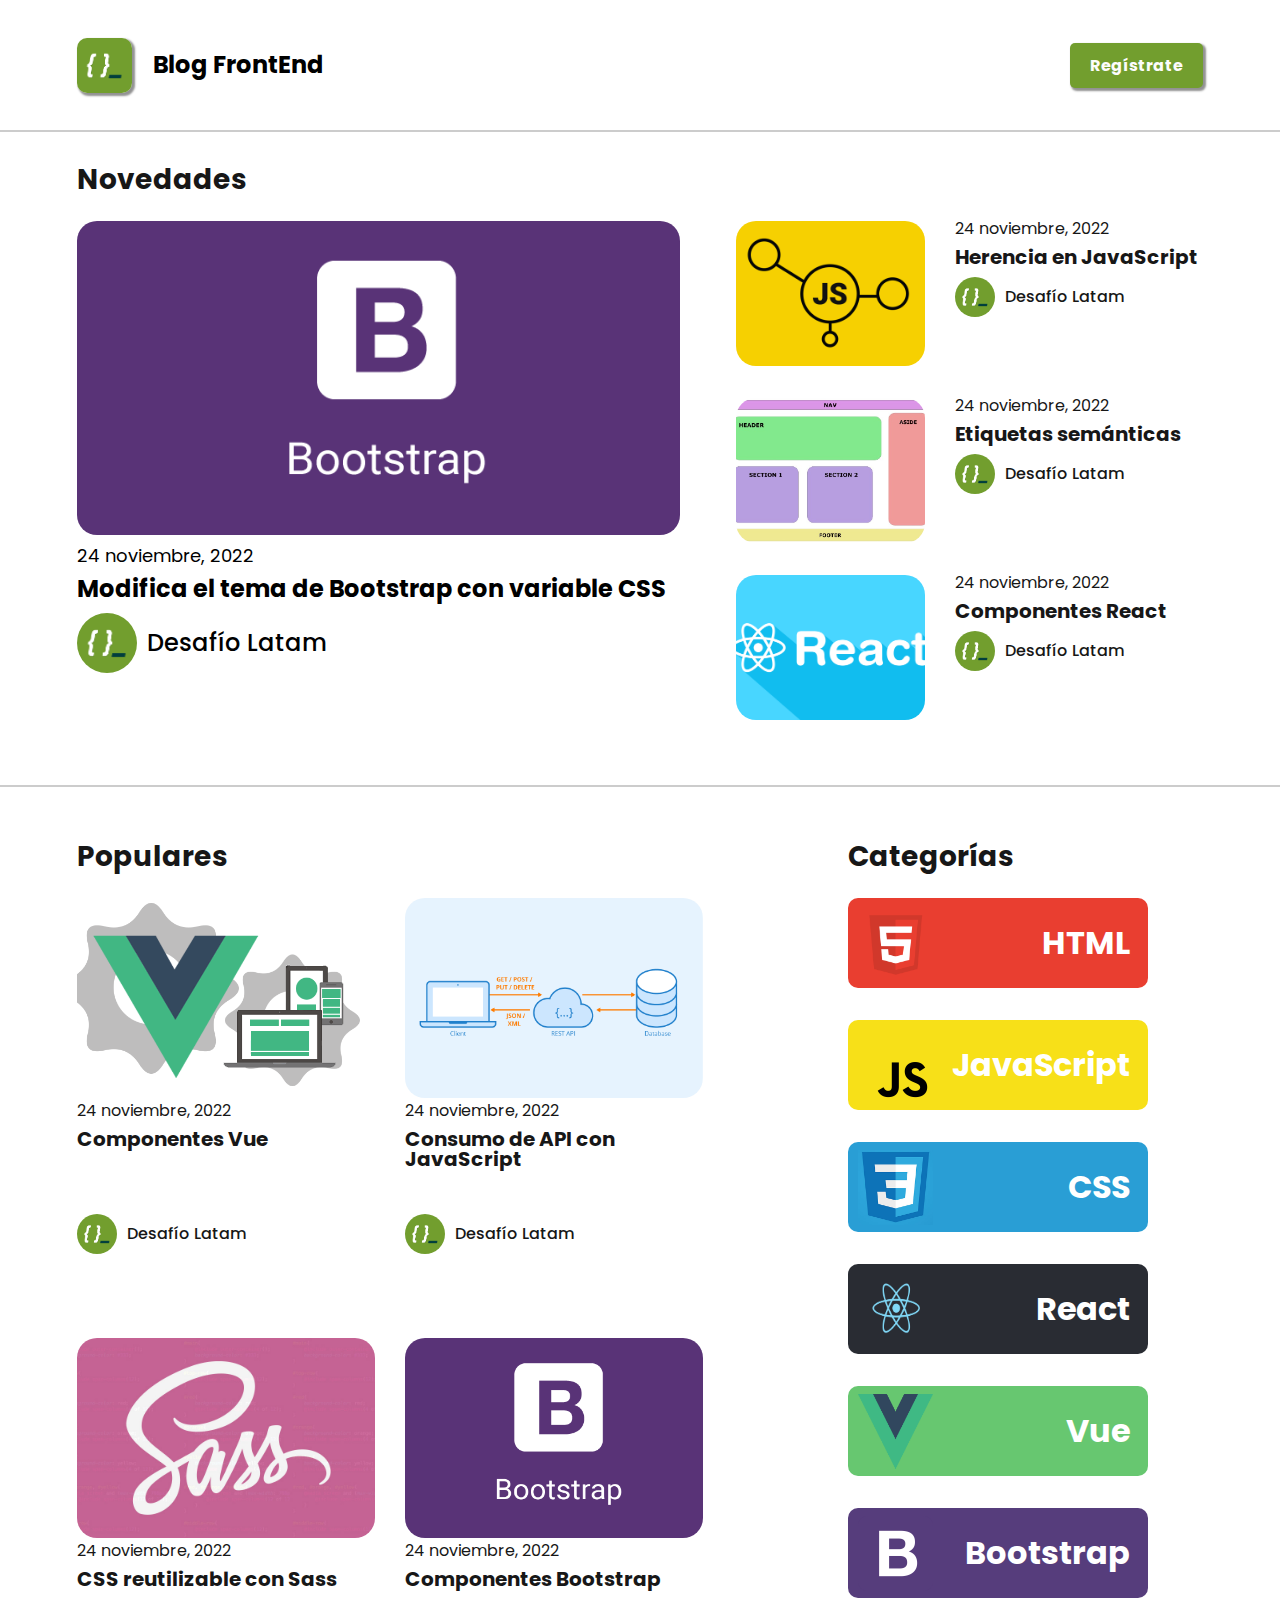
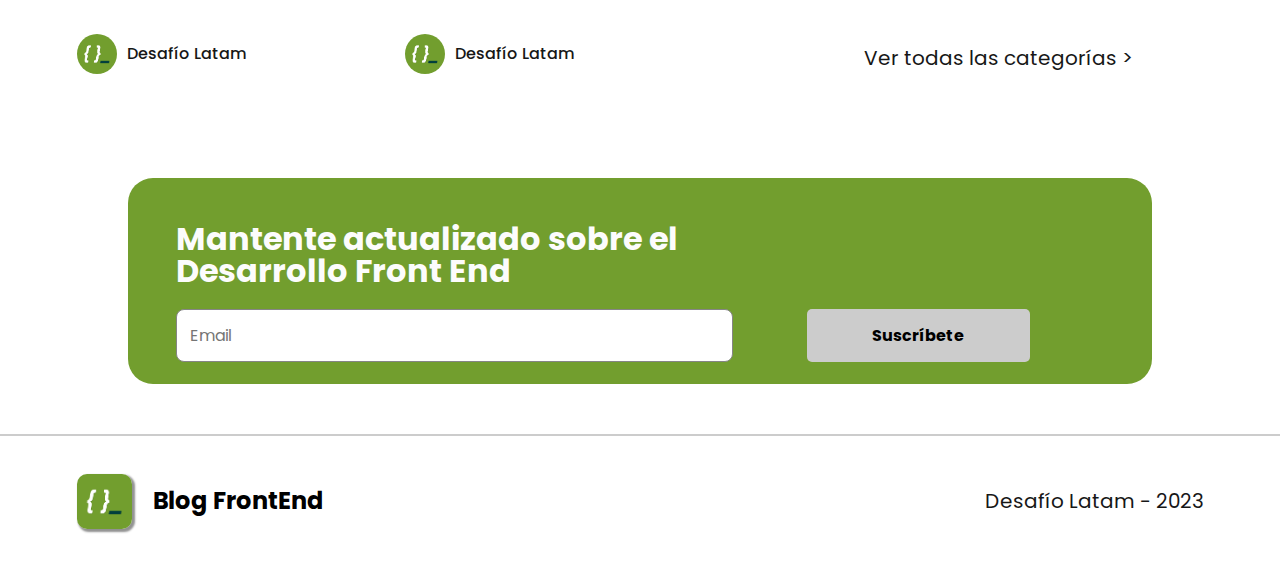
<file: index.html>
<!DOCTYPE html>
<html lang="es">
<head>
    <meta charset="UTF-8">
    <meta name="viewport" content="width=device-width, initial-scale=1.0">
    <title>Blog Front End</title>
    <!-- SASS -->
    <link rel="stylesheet" href="./assets/css/main.css">
    <!-- CSS -->
    <link rel="stylesheet" href="./assets/css/style.css">
    <!-- FAVICON -->
    <link rel="shortcut icon" href="./assets/img/logos/adl.png" type="image/x-icon">
</head>
<body>
    <!-- Navbar -->
    <nav class="nav">
        <a class="logo__a--lg" href="#">
            <div class="logo--lg">
                <img class="logo__img--lg" src="./assets/img/logos/adl.png" alt="Logo Desafío Latam">
                <h1 class="logo__title--lg">Blog FrontEnd</h1>
            </div>
        </a>
        <div class="nav_register">
            <a href="./register.html"><button class="btn">Regístrate</button></a>
        </div>
    </nav>
    <hr>
        <!-- HEADER || Novedades -->
        <header class="header">
            <h2 class="title">Novedades</h2>
            <section class="header__container">
                <!-- Main Post -->
                <a class="main-post__a" href="./post.html">
                    <div class="main-post">
                        <img class="main-post__img"src="./assets/img/posts/bootstrap.png" alt="">
                        <p class="main-post__date">24 noviembre, 2022</p>
                        <p class="main-post__title">Modifica el tema de Bootstrap con variable CSS</p>
                        <div class="logo logo--main-post">
                            <img class="logo__img logo__img--main-post" src="./assets/img/logos/adl.png" alt="">
                            <p class="logo__title logo__title--main-post">Desafío Latam</p>
                        </div>
                    </div>
                </a>
                <!-- Aside posts -->
                <aside class="aside">
                    <div class="post">
                        <img class="post__img" src="./assets/img/posts/Herencia-JS.png" alt="">
                        <div class="post__texts">
                            <p class="post__date">24 noviembre, 2022</p>
                            <p class="post__title">Herencia en JavaScript</p>
                            <div class="logo">
                                <img class="logo__img" src="./assets/img/logos/adl.png" alt="Logo Academia Latam para posts">
                                <p class="logo__title">Desafío Latam</p>
                            </div>
                        </div>
                    </div>
                    <div class="post">
                        <img class="post__img" src="./assets/img/posts/Etiquetas-semánticas-HTML.png" alt="">
                        <div class="post__texts">
                            <p class="post__date">24 noviembre, 2022</p>
                            <p class="post__title">Etiquetas semánticas</p>
                            <div class="logo">
                                <img class="logo__img" src="./assets/img/logos/adl.png" alt="Logo Academia Latam para posts">
                                <p class="logo__title">Desafío Latam</p>
                            </div>
                        </div>
                    </div>
                    <div class="post">
                        <img class="post__img" src="./assets/img/posts/reactComponents.png" alt="">
                        <div class="post__texts">
                            <p class="post__date">24 noviembre, 2022</p>
                            <p class="post__title">Componentes React</p>
                            <div class="logo">
                                <img class="logo__img" src="./assets/img/logos/adl.png" alt="Logo Academia Latam para posts">
                                <p class="logo__title">Desafío Latam</p>
                            </div>
                        </div>
                    </div>
                </aside>

            </section>
            

        </header>
        <hr>
        <!-- MAIN -->
        <main class="main">
        <!-- Populares -->
            <section class="populares">
                <h2 class="title">Populares</h2>
                <section class="populares__container">
                    <div class="post post--populares">
                        <img class="post__img post__img--populares" src="./assets/img/posts/vue-components.png" alt="">
                        <div class="post__texts ">
                            <p class="post__date">24 noviembre, 2022</p>
                            <p class="post__title post__title--populares">Componentes Vue<br>&nbsp;</p>
                            <div class="logo logo--populares">
                                <img class="logo__img" src="./assets/img/logos/adl.png" alt="Logo Academia Latam para posts">
                                <p class="logo__title">Desafío Latam</p>
                            </div>
                        </div>
                    </div>
                    <div class="post post--populares">
                        <img class="post__img post__img--populares" src="./assets/img/posts/api-js.png" alt="">
                        <div class="post__texts ">
                            <p class="post__date post-date-populares">24 noviembre, 2022</p>
                            <p class="post__title post__title--populares">Consumo de API con JavaScript</p>
                            <div class="logo">
                                <img class="logo__img" src="./assets/img/logos/adl.png" alt="Logo Academia Latam para posts">
                                <p class="logo__title">Desafío Latam</p>
                            </div>
                        </div>
                    </div>

                </section>
                <section class="populares__container">
                    <div class="post post--populares">
                        <img class="post__img post__img--populares" src="./assets/img/posts/sass.jpg" alt="">
                        <div class="post__texts ">
                            <p class="post__date">24 noviembre, 2022</p>
                            <p class="post__title post__title--populares">CSS reutilizable con Sass</p>
                            <div class="logo logo--populares">
                                <img class="logo__img" src="./assets/img/logos/adl.png" alt="Logo Academia Latam para posts">
                                <p class="logo__title">Desafío Latam</p>
                            </div>
                        </div>
                    </div>
                    <div class="post post--populares">
                        <img class="post__img post__img--populares" src="./assets/img/posts/bootstrap.png" alt="">
                        <div class="post__texts">
                            <p class="post__date post-date-populares">24 noviembre, 2022</p>
                            <p class="post__title post__title--populares">Componentes Bootstrap</p>
                            <div class="logo">
                                <img class="logo__img" src="./assets/img/logos/adl.png" alt="Logo Academia Latam para posts">
                                <p class="logo__title">Desafío Latam</p>
                            </div>
                        </div>
                    </div>

                </section>
                

            </section>

            <!-- Categorías -->
            <section class="categorias">
                <h2 class="title">Categorías</h2>
                <section class="catergorias__container">
                    <div class="card card--html">
                        <img src="./assets/img/logos/html.png" alt="" class="card__logo">
                        <p class="card__title">HTML</p>
                    </div>
                    <div class="card card--js">
                        <img src="./assets/img/logos/js.png" alt="" class="card__logo">
                        <p class="card__title">JavaScript</p>
                    </div>
                    <div class="card card--css">
                        <img src="./assets/img/logos/css.png" alt="" class="card__logo">
                        <p class="card__title">CSS</p>
                    </div>
                    <div class="card card--react">
                        <img src="./assets/img/logos/react.png" alt="" class="card__logo">
                        <p class="card__title">React</p>
                    </div>
                    <div class="card card--vue">
                        <img src="./assets/img/logos/vue.png" alt="" class="card__logo">
                        <p class="card__title">Vue</p>
                    </div>
                    <div class="card card--bootstrap">
                        <img src="./assets/img/logos/bootstrap-logo.png" alt="" class="card__logo">
                        <p class="card__title">Bootstrap</p>
                    </div>
                </section>
                <h5 class="categorias__text">Ver todas las categorías ></h5>
            </section>
        </main>


        <aside>
            <section class="subscription">
                <h2 class="subscription__title">Mantente actualizado sobre el Desarrollo Front End</h2>
                <div class="none"></div>
                <label for="name" class="form__label">
                <input type="text" id="name" class="form__input subscription__input" placeholder="Email"></label>
                <button class="form__btn--crea btn subscription__button">Suscríbete</button>
                
    
            </section>
        </aside>

        <hr>

        <!-- Footer -->
        <footer class="footer">
            <a class="logo__a--lg" href="#">
                <div class="logo--lg">
                    <img class="logo__img--lg" src="./assets/img/logos/adl.png" alt="Logo Desafío Latam">
                    <h1 class="logo__title--lg">Blog FrontEnd</h1>
                </div>
            </a>
            <p class="footer__text">Desafío Latam - 2023</p>
        </footer>
</body>
</html>
</file>
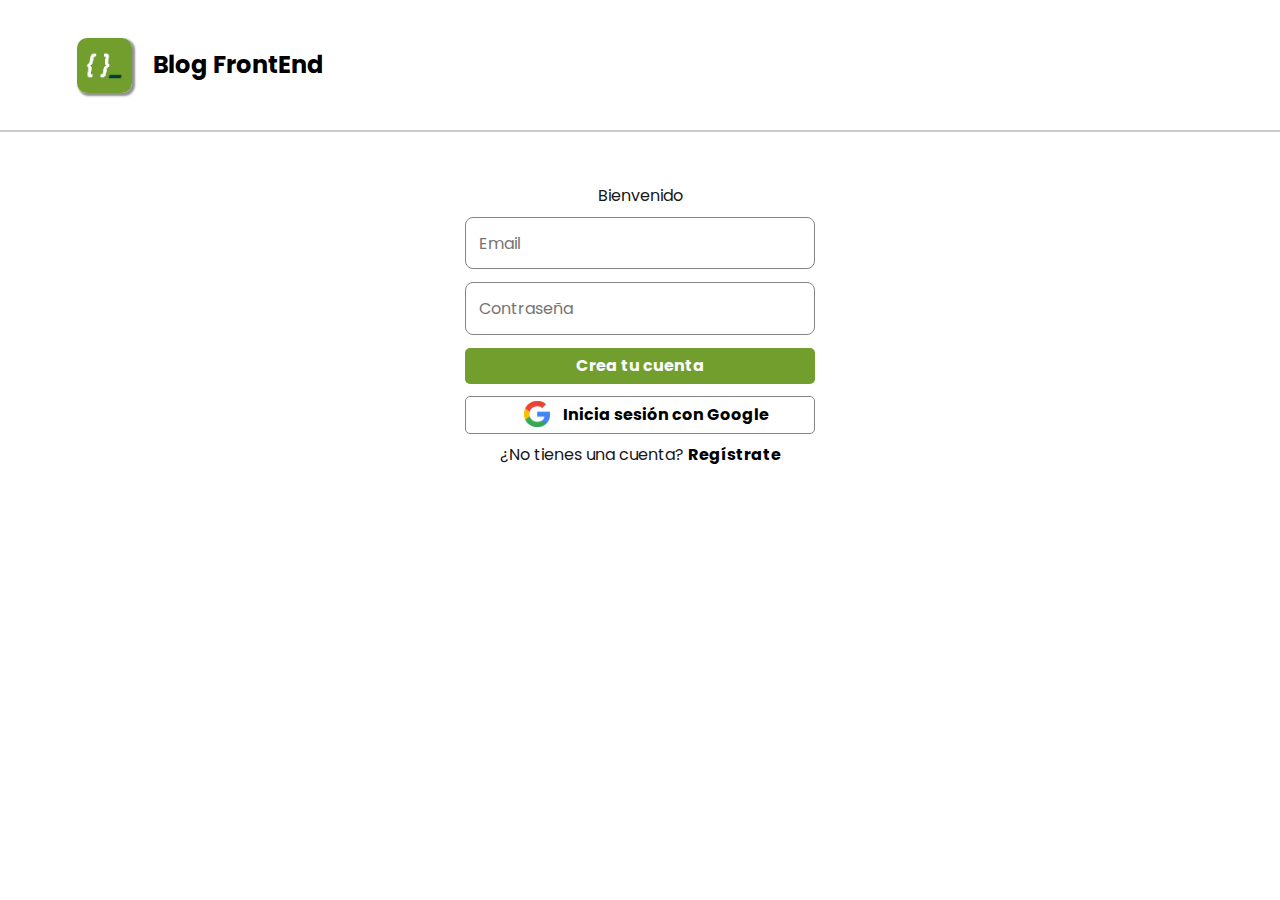
<file: login.html>
<!DOCTYPE html>
<html lang="es">
<head>
    <meta charset="UTF-8">
    <meta name="viewport" content="width=device-width, initial-scale=1.0">
    <title>Login</title>
    <!-- CSS | SASS -->
    <link rel="stylesheet" href="./assets/css/main.css">
    <!-- FAVICON -->
    <link rel="shortcut icon" href="./assets/img/logos/adl.png" type="image/x-icon">
</head>
<body>
    <nav class="nav">
        <a class="logo__a--lg" href="./index.html">
            <div class="logo--lg">
                <img class="logo__img--lg" src="./assets/img/logos/adl.png" alt="Logo Desafío Latam">
                <h1 class="logo__title--lg">Blog FrontEnd</h1>
            </div>
        </a>
    </nav>
    <hr>
    <main class="main main--form">
        <form class="form">
            <h2 class="form__title">Bienvenido</h2>
            <div class="form_input-container">
                <label for="email" class="form__label"></label>
                <input type="email" id="email" class="form__input" placeholder="Email">
            </div>
            <div class="form_input-container">
                <label for="password" class="form__label"></label>
                <input type="password" id="password" class="form__input" placeholder="Contraseña">
            </div>
            <a href="./index.html" class="form__btn--crea btn">Crea tu cuenta</a>
            <a href="./index.html" class="form__btn--google btn"><img src="./assets/img/logos/google.png" class="form__google--icon" alt="logo google"></img>Inicia sesión con Google</a>
            <h5 class="form__subtitle">¿No tienes una cuenta? <span class="form__subtitle--emphasis"><a href="./register.html">Regístrate</a></span></h5>
        </form>
    </main>
</body>
</html>
</file>
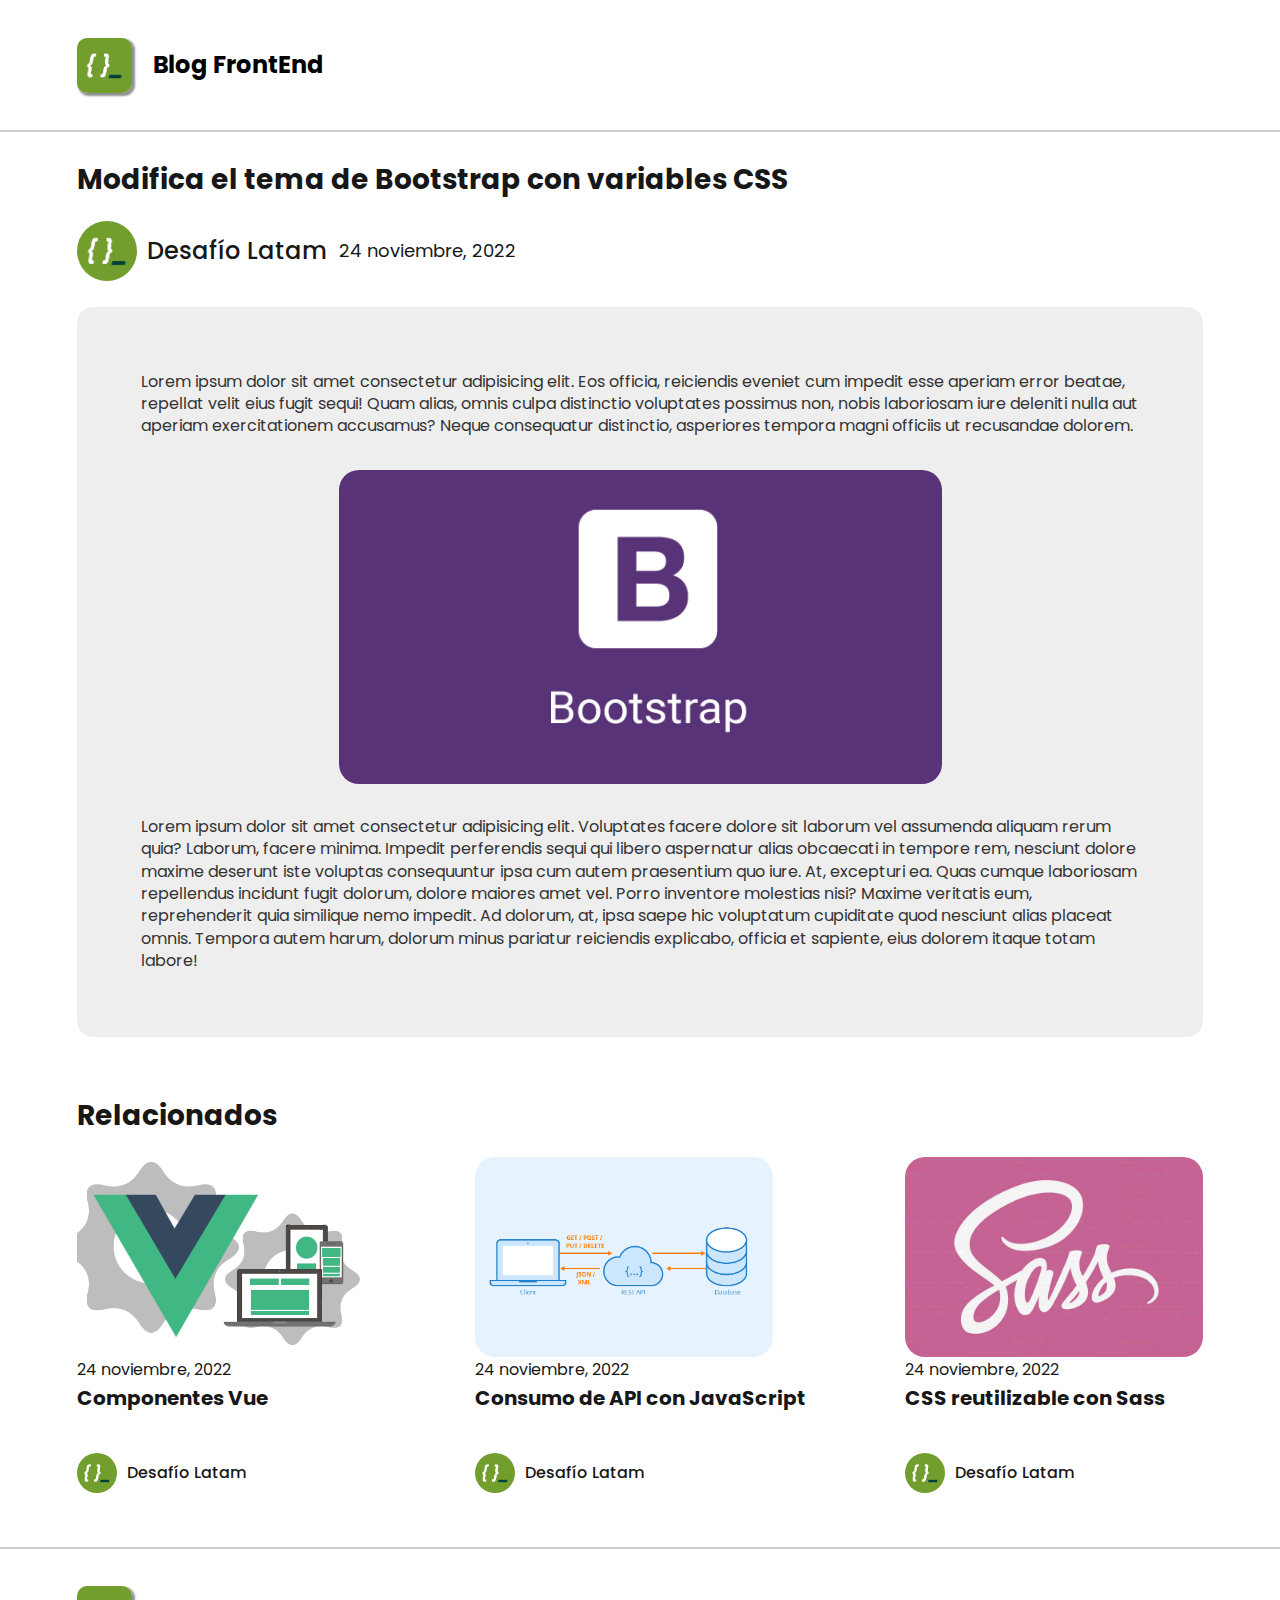
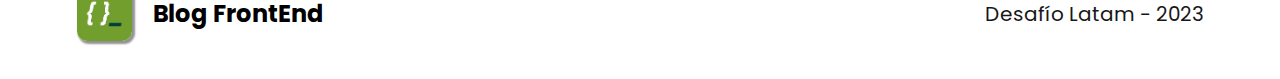
<file: post.html>
<!DOCTYPE html>
<html lang="es">
<head>
    <meta charset="UTF-8">
    <meta name="viewport" content="width=device-width, initial-scale=1.0">
    <title>Bootstrap</title>
    <!-- CSS -->
    <link rel="stylesheet" href="./assets/css/main.css">
    <!-- FAVICON -->
    <link rel="shortcut icon" href="./assets/img/logos/adl.png" type="image/x-icon">
</head>
<body>
    <!-- Navbar | Relacionados -->
    <nav class="nav">
        <a class="logo__a--lg" href="./index.html">
            <div class="logo--lg">
                <img class="logo__img--lg" src="./assets/img/logos/adl.png" alt="Logo Desafío Latam">
                <h1 class="logo__title--lg">Blog FrontEnd</h1>
            </div>
        </a>
    </nav>
    <hr>
    <!-- Header | Post -->
    <header class="header">
        <h2 class="title">Modifica el tema de Bootstrap con variables CSS</h2>
        <div class="main-post main-post--bootstrap-post">
            <div class="logo logo--main-post">
                <img class="logo__img logo__img--main-post" src="./assets/img/logos/adl.png" alt="">
                <p class="logo__title logo__title--main-post">Desafío Latam</p>
            </div>
            <p class="main-post__date">24 noviembre, 2022</p>
        </div>
        <div class="bootstrap-post">
            <p class="bootstrap-post__text">Lorem ipsum dolor sit amet consectetur adipisicing elit. Eos officia, reiciendis eveniet cum impedit esse aperiam error beatae, repellat velit eius fugit sequi! Quam alias, omnis culpa distinctio voluptates possimus non, nobis laboriosam iure deleniti nulla aut aperiam exercitationem accusamus? Neque consequatur distinctio, asperiores tempora magni officiis ut recusandae dolorem.</p>
            <img class="main-post__img"src="./assets/img/posts/bootstrap.png" alt="">
            <p class="bootstrap-post__text">Lorem ipsum dolor sit amet consectetur adipisicing elit. Voluptates facere dolore sit laborum vel assumenda aliquam rerum quia? Laborum, facere minima. Impedit perferendis sequi qui libero aspernatur alias obcaecati in tempore rem, nesciunt dolore maxime deserunt iste voluptas consequuntur ipsa cum autem praesentium quo iure. At, excepturi ea. Quas cumque laboriosam repellendus incidunt fugit dolorum, dolore maiores amet vel. Porro inventore molestias nisi? Maxime veritatis eum, reprehenderit quia similique nemo impedit. Ad dolorum, at, ipsa saepe hic voluptatum cupiditate quod nesciunt alias placeat omnis. Tempora autem harum, dolorum minus pariatur reiciendis explicabo, officia et sapiente, eius dolorem itaque totam labore!</p>
        </div>
    </header>

    <!-- ASIDE -->
        <!-- Populares -->
        <aside class="relacionados">
            <h2 class="title">Relacionados</h2>
            <section class="relacionados__container">
                <div class="post post--populares">
                    <img class="post__img post__img--populares" src="./assets/img/posts/vue-components.png" alt="">
                    <div class="post__texts ">
                        <p class="post__date">24 noviembre, 2022</p>
                        <p class="post__title post__title--populares">Componentes Vue</p>
                        <div class="logo logo--populares">
                            <img class="logo__img" src="./assets/img/logos/adl.png" alt="Logo Academia Latam para posts">
                            <p class="logo__title">Desafío Latam</p>
                        </div>
                    </div>
                </div>
                <div class="post post--populares">
                    <img class="post__img post__img--populares" src="./assets/img/posts/api-js.png" alt="">
                    <div class="post__texts ">
                        <p class="post__date post-date-populares">24 noviembre, 2022</p>
                        <p class="post__title post__title--populares">Consumo de API con JavaScript</p>
                        <div class="logo">
                            <img class="logo__img" src="./assets/img/logos/adl.png" alt="Logo Academia Latam para posts">
                            <p class="logo__title">Desafío Latam</p>
                        </div>
                    </div>
                </div>

                <div class="post post--populares">
                    <img class="post__img post__img--populares" src="./assets/img/posts/sass.jpg" alt="">
                    <div class="post__texts ">
                        <p class="post__date">24 noviembre, 2022</p>
                        <p class="post__title post__title--populares">CSS reutilizable con Sass</p>
                        <div class="logo logo--populares">
                            <img class="logo__img" src="./assets/img/logos/adl.png" alt="Logo Academia Latam para posts">
                            <p class="logo__title">Desafío Latam</p>
                        </div>
                    </div>
                </div>
            </section>
        </aside>
        

    <hr>

    <!-- Footer -->
    <footer class="footer">
        <a class="logo__a--lg" href="./index.html">
            <div class="logo--lg">
                <img class="logo__img--lg" src="./assets/img/logos/adl.png" alt="Logo Desafío Latam">
                <h1 class="logo__title--lg">Blog FrontEnd</h1>
            </div>
        </a>
        <p class="footer__text">Desafío Latam - 2023</p>
    </footer>

</body>
</html>
</file>
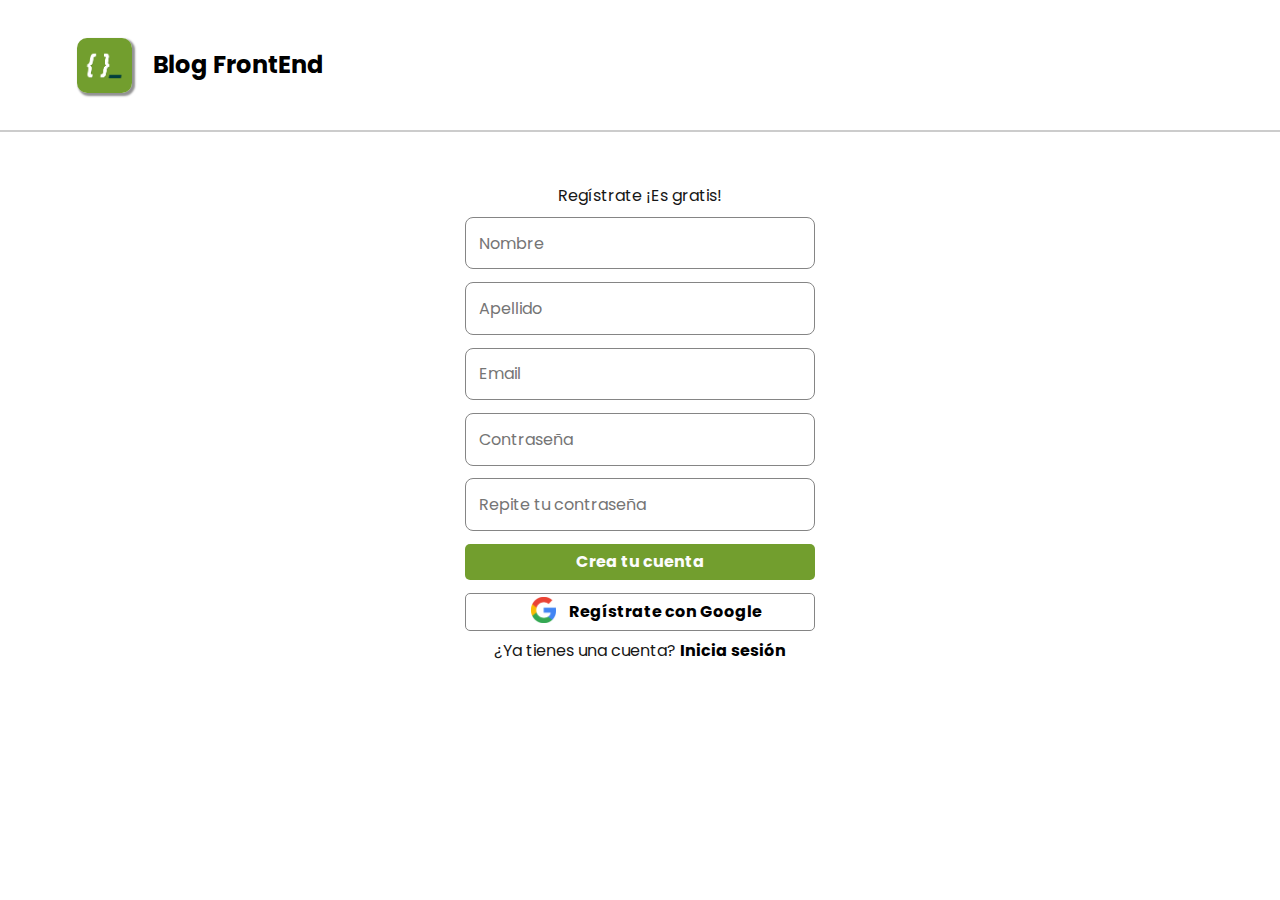
<file: register.html>
<!DOCTYPE html>
<html lang="es">
<head>
    <meta charset="UTF-8">
    <meta name="viewport" content="width=device-width, initial-scale=1.0">
    <title>Registro</title>
    <!-- CSS | SASS -->
    <link rel="stylesheet" href="./assets/css/main.css">
    <!-- FAVICON -->
    <link rel="shortcut icon" href="./assets/img/logos/adl.png" type="image/x-icon">
</head>
<body>
    <nav class="nav">
        <a class="logo__a--lg" href="./index.html">
            <div class="logo--lg">
                <img class="logo__img--lg" src="./assets/img/logos/adl.png" alt="Logo Desafío Latam">
                <h1 class="logo__title--lg">Blog FrontEnd</h1>
            </div>
        </a>
    </nav>
    <hr>
    <main class="main main--form">
        <form class="form">
            <h2 class="form__title">Regístrate ¡Es gratis!</h2>
            <div class="form__input-container">
                <label for="name" class="form__label">
                <input type="text" id="name" class="form__input" placeholder="Nombre"></label>
            </div>
            <div class="form__input-container">
                <label for="lastname" class="form__label">
                <input type="text" id="lastname" class="form__input" placeholder="Apellido"></label>
            </div>
            <div class="form_input-container">
                <label for="email" class="form__label"></label>
                <input type="email" id="email" class="form__input" placeholder="Email">
            </div>
            <div class="form_input-container">
                <label for="password" class="form__label"></label>
                <input type="password" id="password" class="form__input" placeholder="Contraseña">
            </div>
            <div class="form_input-container">
                <label for="password" class="form__label"></label>
                <input type="password" id="password" class="form__input" placeholder="Repite tu contraseña">
            </div>
            <a href="./login.html" class="form__btn--crea btn">Crea tu cuenta</a>
            <a href="./login.html" class="form__btn--google btn"><img src="./assets/img/logos/google.png" class="form__google--icon" alt="logo google"></img>Regístrate con Google</a>
            <h5 class="form__subtitle">¿Ya tienes una cuenta? <span class="form__subtitle--emphasis"><a href="./login.html" class="a">Inicia sesión</a></span></h5>
        </form>
    </main>
</body>
</html>
</file>
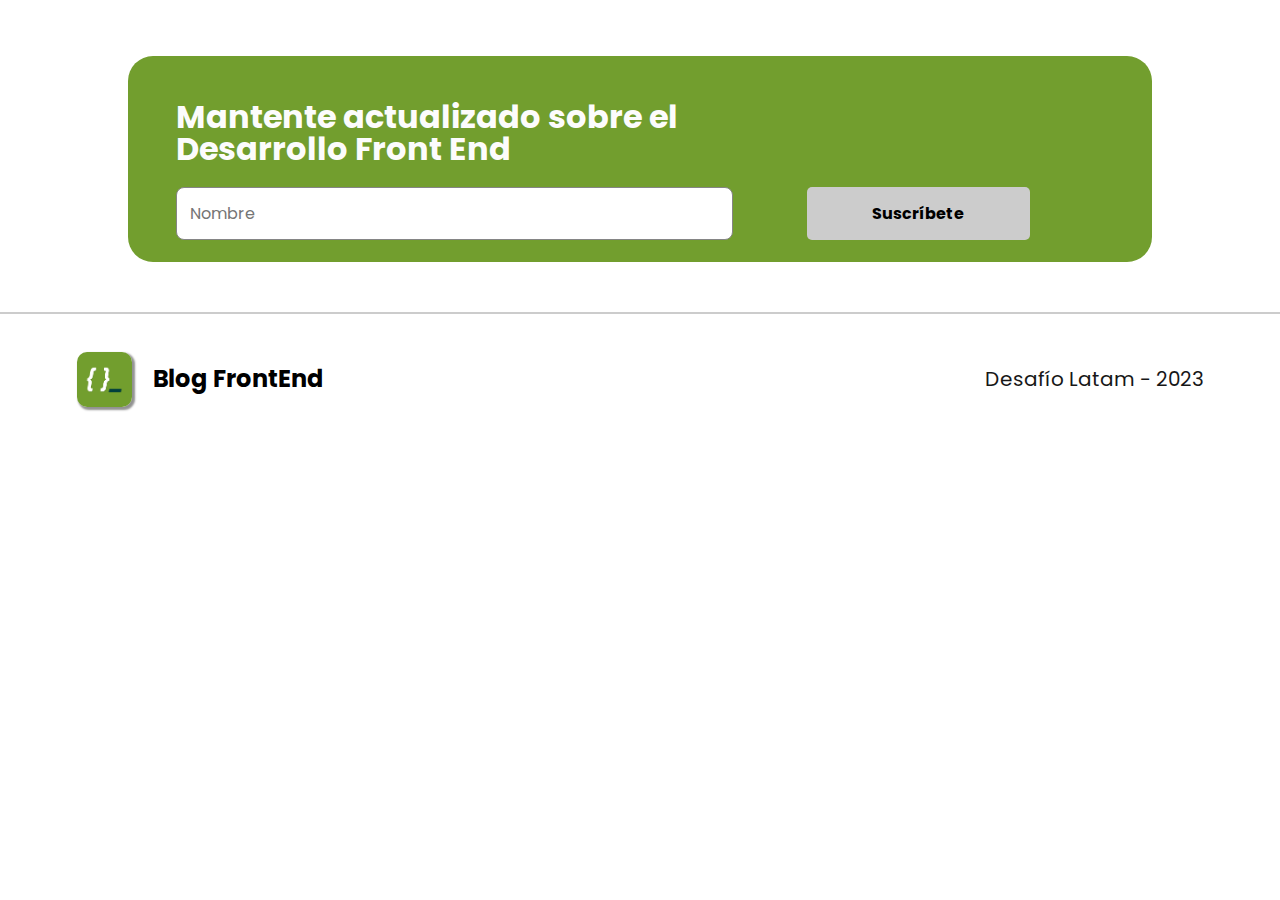
<file: suscripcion.html>
<!DOCTYPE html>
<html lang="es">
<head>
    <meta charset="UTF-8">
    <meta name="viewport" content="width=device-width, initial-scale=1.0">
    <title>Document</title>
    <link rel="stylesheet" href="./assets/css/main.css">
</head>
<body>
    <main class="main">
        <section class="subscription">
            <h2 class="subscription__title">Mantente actualizado sobre el Desarrollo Front End</h2>
            <div class="none"></div>
            <label for="name" class="form__label">
            <input type="text" id="name" class="form__input subscription__input" placeholder="Nombre"></label>
            <button class="form__btn--crea btn subscription__button">Suscríbete</button>
            

        </section>
    </main>
    <hr>
    <!-- Footer -->
    <footer class="footer">
        <a class="logo__a--lg" href="./index.html">
            <div class="logo--lg">
                <img class="logo__img--lg" src="./assets/img/logos/adl.png" alt="Logo Desafío Latam">
                <h1 class="logo__title--lg">Blog FrontEnd</h1>
            </div>
        </a>
        <p class="footer__text">Desafío Latam - 2023</p>
    </footer>
</body>
</html>
</file>
<file: assets/css/style.css>

</file>
<file: assets/css/main.css>
@charset "UTF-8";
/* 
abstracts/
vendors/
base/
layout/
components/
pages/
themes/
*/
/* http://meyerweb.com/eric/tools/css/reset/ 
   v2.0 | 20110126
   License: none (public domain)
*/
@import url("https://fonts.googleapis.com/css2?family=Poppins:ital,wght@0,100;0,200;0,300;0,400;0,500;0,600;0,700;0,800;0,900;1,100;1,200;1,300;1,400;1,500;1,600;1,700;1,800;1,900&display=swap");
html, body, div, span, applet, object, iframe,
h1, h2, h3, h4, h5, h6, p, blockquote, pre,
a, abbr, acronym, address, big, cite, code,
del, dfn, em, img, ins, kbd, q, s, samp,
small, strike, strong, sub, sup, tt, var,
b, u, i, center,
dl, dt, dd, ol, ul, li,
fieldset, form, label, legend,
table, caption, tbody, tfoot, thead, tr, th, td,
article, aside, canvas, details, embed,
figure, figcaption, footer, header, hgroup,
menu, nav, output, ruby, section, summary,
time, mark, audio, video {
  margin: 0;
  padding: 0;
  border: 0;
  font-size: 100%;
  font: inherit;
  vertical-align: baseline;
}

/* HTML5 display-role reset for older browsers */
article, aside, details, figcaption, figure,
footer, header, hgroup, menu, nav, section {
  display: block;
}

body {
  line-height: 1;
}

ol, ul {
  list-style: none;
}

blockquote, q {
  quotes: none;
}

blockquote:before, blockquote:after,
q:before, q:after {
  content: "";
  content: none;
}

table {
  border-collapse: collapse;
  border-spacing: 0;
}

/* Header */
.header {
  margin: auto 6%;
  margin-top: 34px;
  margin-bottom: 65px;
}

.header__container {
  display: flex;
  gap: 56px;
}

/* Footer */
.footer {
  justify-content: space-between;
  height: 145px;
  margin: 0 8%;
}

.footer__text {
  font-size: 20px;
  font-weight: 400;
}

.btn {
  background-color: #729e2e;
  color: #fcfcfc;
  padding: 10px 20px;
  border: none;
  box-shadow: 2px 2px 2px 1px #929292;
  border-radius: 5px;
  font-family: "Poppins", sans-serif;
  font-size: 16px;
  font-weight: 700;
  cursor: pointer;
  text-align: center;
  text-decoration: none;
}

.card {
  display: flex;
  justify-content: space-between;
  align-items: center;
  width: 300px;
  height: 90px;
  border-radius: 10px;
  padding: 10px 18px 10px 10px;
}

.card__logo {
  width: 75px;
  height: 75px;
}

.card__title {
  color: #FFF;
  font-size: 32px;
  font-weight: 700;
}

.form {
  display: flex;
  flex-direction: column;
  justify-content: center;
  align-items: center;
  gap: 0.8rem;
}

.form__input {
  width: 350px;
  padding: 0.8rem;
  border: 1px solid rgb(133, 133, 133);
  border-radius: 8px;
  font-family: "Poppins", sans-serif;
  font-size: 1rem;
  color: black;
}

.form__subtitle--emphasis {
  font-weight: 700;
}

.form__btn--crea, .form__btn--google {
  width: 350px;
  box-shadow: none;
}

.form__btn--google {
  background-color: white;
  border: 1px solid rgb(133, 133, 133);
  color: black;
}

.form__google--icon {
  display: inline-block;
  width: 1.6rem;
  height: 1.6rem;
  margin: -0.4rem 0.8rem;
}

.logo {
  display: flex;
  align-items: center;
  gap: 10px;
}

.logo__img {
  width: 40px;
  height: 40px;
  border-radius: 50%;
}

.logo__title {
  font-size: 16px;
  font-weight: 500;
}

.logo--lg {
  display: flex;
  align-items: center;
  gap: 21px;
}

.logo__a--lg {
  color: black;
  text-decoration: none;
}

.logo__img--lg {
  width: 55px;
  height: 55px;
  border-radius: 10px;
  box-shadow: 2px 2px 2px 1px #929292;
}

.logo__title--lg {
  font-size: 24px;
  font-weight: 700;
  line-height: 36px;
}

/* Main Post */
.main-post {
  display: flex;
  flex-direction: column;
  gap: 12px;
}

.main-post__a {
  color: black;
  text-decoration: none;
}

.main-post__img {
  width: 603px;
  height: 314px;
  border-radius: 20px;
  -o-object-fit: cover;
     object-fit: cover;
}

.main-post__date {
  font-size: 18px;
  font-weight: 400;
}

.main-post__title {
  font-size: 24px;
  font-weight: 700;
}

.post {
  display: flex;
  gap: 30px;
}

.post__texts {
  display: flex;
  flex-direction: column;
  gap: 10px;
}

.post__img {
  width: 189px;
  height: 145px;
  border-radius: 20px;
  -o-object-fit: cover;
     object-fit: cover;
}

.post__date {
  font-size: 16px;
  font-weight: 400;
}

.post__title {
  font-size: 20px;
  font-weight: 700;
}

.subscription {
  background-color: #729e2e;
  border-radius: 25px;
  height: -moz-fit-content;
  height: fit-content;
  max-width: 1024px;
  margin: 0 auto;
  margin-bottom: 50px;
  padding: 1.4rem 3rem;
  display: grid;
  grid-template-areas: "subs-title none" "subs-form subs-btn";
  grid-template-columns: 3fr 2fr;
  grid-template-rows: auto auto;
  justify-content: space-around;
}

.none {
  grid-area: none;
}

.subscription__title {
  grid-area: subs-title;
  color: #fcfcfc;
  font-size: 2rem;
  font-weight: 700;
  padding: 1.4rem 0;
}

.subscription__input {
  grid-area: subs-form;
  width: 100%;
}

.subscription__button {
  grid-area: subs-btn;
  background-color: #CCCCCC;
  color: black;
  width: 60%;
  justify-self: center;
}

/* Estilos Generales */
* {
  margin: 0;
  padding: 0;
  box-sizing: border-box;
}

body {
  font-family: "Poppins", sans-serif;
  color: #171717;
  max-width: 1280px;
  margin: 0 auto;
}

hr {
  border: 1px solid #CCCCCC;
}

/* Estilos generales | Título secciones  */
.title {
  font-size: 28px;
  font-weight: 700;
  margin-bottom: 27px;
}

/* Navbar */
.nav, .footer {
  height: 130px;
  display: flex;
  align-items: center;
  margin: auto 6%;
}

.nav_register {
  margin-left: auto;
}

/* Header | Main Post Logo Academia */
.logo__img--main-post {
  width: 60px;
  height: 60px;
}

.logo__title--main-post {
  display: inline;
  font-size: 24px;
  font-weight: 500;
}

/*  Header | Aside | posts */
.aside {
  display: flex;
  flex-direction: column;
  gap: 32px;
}

/* MAIN */
.main {
  margin: 56px 6% 0;
  display: flex;
  gap: 10%;
}

/* MAIN | Populares */
.populares__container {
  display: flex;
  max-width: 60%;
  gap: 30px;
  margin-bottom: 50px;
}

.post--populares {
  flex-direction: column;
  gap: 5px;
  height: 390px;
}

.post__img--populares {
  width: 298px;
  height: 200px;
}

.post-date-populares {
  font-size: 16px;
}

.post__title--populares {
  margin-bottom: 35px;
  font-size: 20px;
}

/* MAIN | Categorías */
.categorias {
  max-width: 400px;
  /*  margin: 0 10%; */
}

.catergorias__container {
  display: flex;
  flex-direction: column;
  gap: 32px;
}

.categorias__text {
  margin: 50px auto;
  text-align: center;
  font-size: 20px;
  font-weight: 400;
}

/* Categorígas | cards */
.card--html {
  background-color: #E93E30;
}

.card--js {
  background-color: #F7E018;
}

.card--css {
  background-color: #299ED5;
}

.card--react {
  background-color: #292C33;
}

.card--vue {
  background-color: #67C770;
}

.card--bootstrap {
  background-color: #563D7C;
}

@media (max-width: 1024px) {
  .header__container {
    flex-direction: column;
    justify-content: center;
    align-items: center;
  }
  .main {
    flex-direction: column;
    justify-content: center;
    align-items: center;
  }
  .title {
    padding-left: 16%;
  }
  .main-post {
    width: 80%;
  }
  .main-post__img {
    width: 100%;
  }
}
@media (max-width: 768px) {
  .populares__container {
    flex-direction: column;
  }
  .footer {
    flex-direction: column;
    justify-content: center;
    gap: 15px;
    margin: auto 6%;
  }
}
@media (max-width: 500px) {
  .post {
    flex-wrap: wrap;
    align-items: center;
    justify-content: center;
  }
}
@media (max-width: 425px) {
  .main-post {
    width: 100%;
  }
  .main-post__img {
    width: 100%;
  }
}
.main--form {
  flex-direction: column;
  justify-content: center;
  align-items: center;
}

.bootstrap-post {
  background-color: #EEEEEE;
  padding: 3rem;
  border-radius: 1rem;
  display: flex;
  flex-direction: column;
  align-items: center;
  justify-content: center;
  gap: 1rem;
}

.main-post--bootstrap-post {
  flex-direction: row;
  align-items: center;
  margin-bottom: 1.6rem;
}

.bootstrap-post__text {
  margin: 1rem;
  font-size: 1rem;
  font-weight: 400;
  line-height: 1.4rem;
  color: #333333;
}

/* Post relacionados */
.relacionados {
  margin: 56px 6% 0;
  display: flex;
  flex-direction: column;
}

.relacionados__container {
  display: flex;
  justify-content: space-between;
}

a {
  text-decoration: none;
  color: black;
}
</file>
